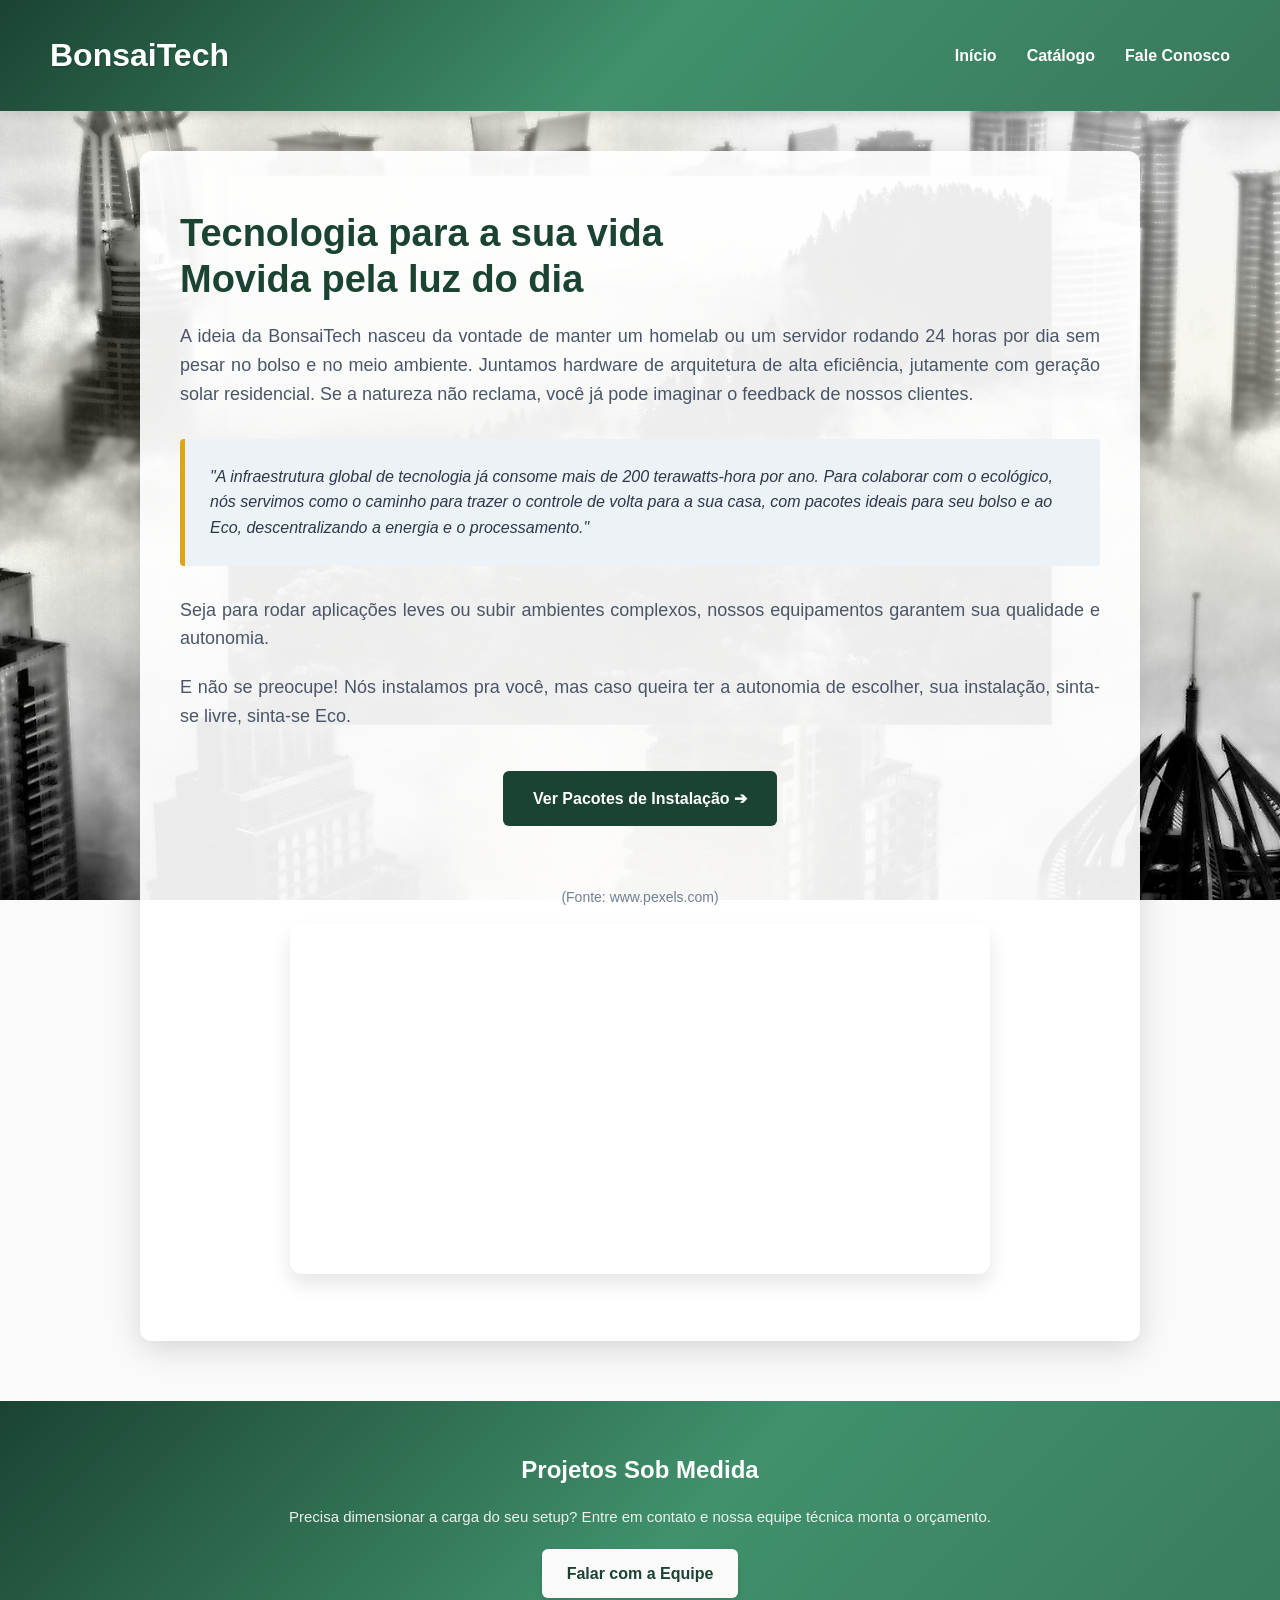
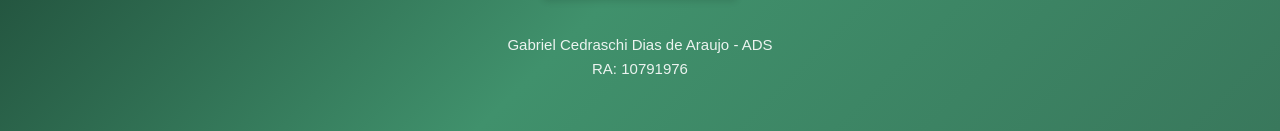
<file: index.html>
<!DOCTYPE html>
<html lang="pt-BR">
<head>
  <meta charset="UTF-8">
  <meta name="viewport" content="width=device-width, initial-scale=1.0">
  <title>BonsaiTech - Infraestrutura Sustentável</title>
  <link rel="stylesheet" href="style.css">
</head>
<body>

<header class="gradient-bg">
  <h1>BonsaiTech</h1>
  <nav>
    <ul>
      <li><a href="index.html">Início</a></li>
      <li><a href="produtos.html">Catálogo</a></li>
      <li><a href="contato.html">Fale Conosco</a></li>
    </ul>
  </nav>
</header>

<main>
  <section class="storyTelling">
    <h2>Tecnologia para a sua vida<br>Movida pela luz do dia</h2>

    <p>A ideia da BonsaiTech nasceu da vontade de manter um homelab ou um servidor rodando 24 horas por dia sem pesar no bolso e no meio ambiente. Juntamos hardware de arquitetura de alta eficiência, jutamente com geração solar residencial. Se a natureza não reclama, você já pode imaginar o feedback de nossos clientes.</p>

    <div class="dadoImpacto">
      "A infraestrutura global de tecnologia já consome mais de 200 terawatts-hora por ano. Para colaborar com o ecológico, nós servimos como o caminho para trazer o controle de volta para a sua casa, com pacotes ideais para seu bolso e ao Eco, descentralizando a energia e o processamento."
    </div>

    <p>Seja para rodar aplicações leves ou subir ambientes complexos, nossos equipamentos garantem sua qualidade e autonomia.</p>
    <p>E não se preocupe! Nós instalamos pra você, mas caso queira ter a autonomia de escolher, sua instalação, sinta-se livre, sinta-se Eco.</p>

    <a href="produtos.html" class="btn-catalogo">Ver Pacotes de Instalação ➔</a>
  </section>

  <section class="midiaDestaque">
    <p class="fonte-video">(Fonte: www.pexels.com)</p>
    <video autoplay loop muted playsinline>
      <source src="videozinho-natura.mp4" type="video/mp4">
    </video>
  </section>
</main>

<footer id="contato" class="gradient-bg">
  <h3>Projetos Sob Medida</h3>
  <p>Precisa dimensionar a carga do seu setup? Entre em contato e nossa equipe técnica monta o orçamento.</p>

  <a href="contato.html" class="btn-contato-footer">Falar com a Equipe</a>

  <p class="assinatura">Gabriel Cedraschi Dias de Araujo - ADS</p>
  <p> RA: 10791976</p>
</footer>

<!--Boa tarde, prof! As imagens que usei de referência são do site "pexels". Como é uma atividade no campo da educação, acredito que não haja problema, mas caso algum dia precise fazer deploy para concept e possa haver algum problema de autoriacom no projeto, posso remover sem problemas!-->
</body>
</html>
</file>
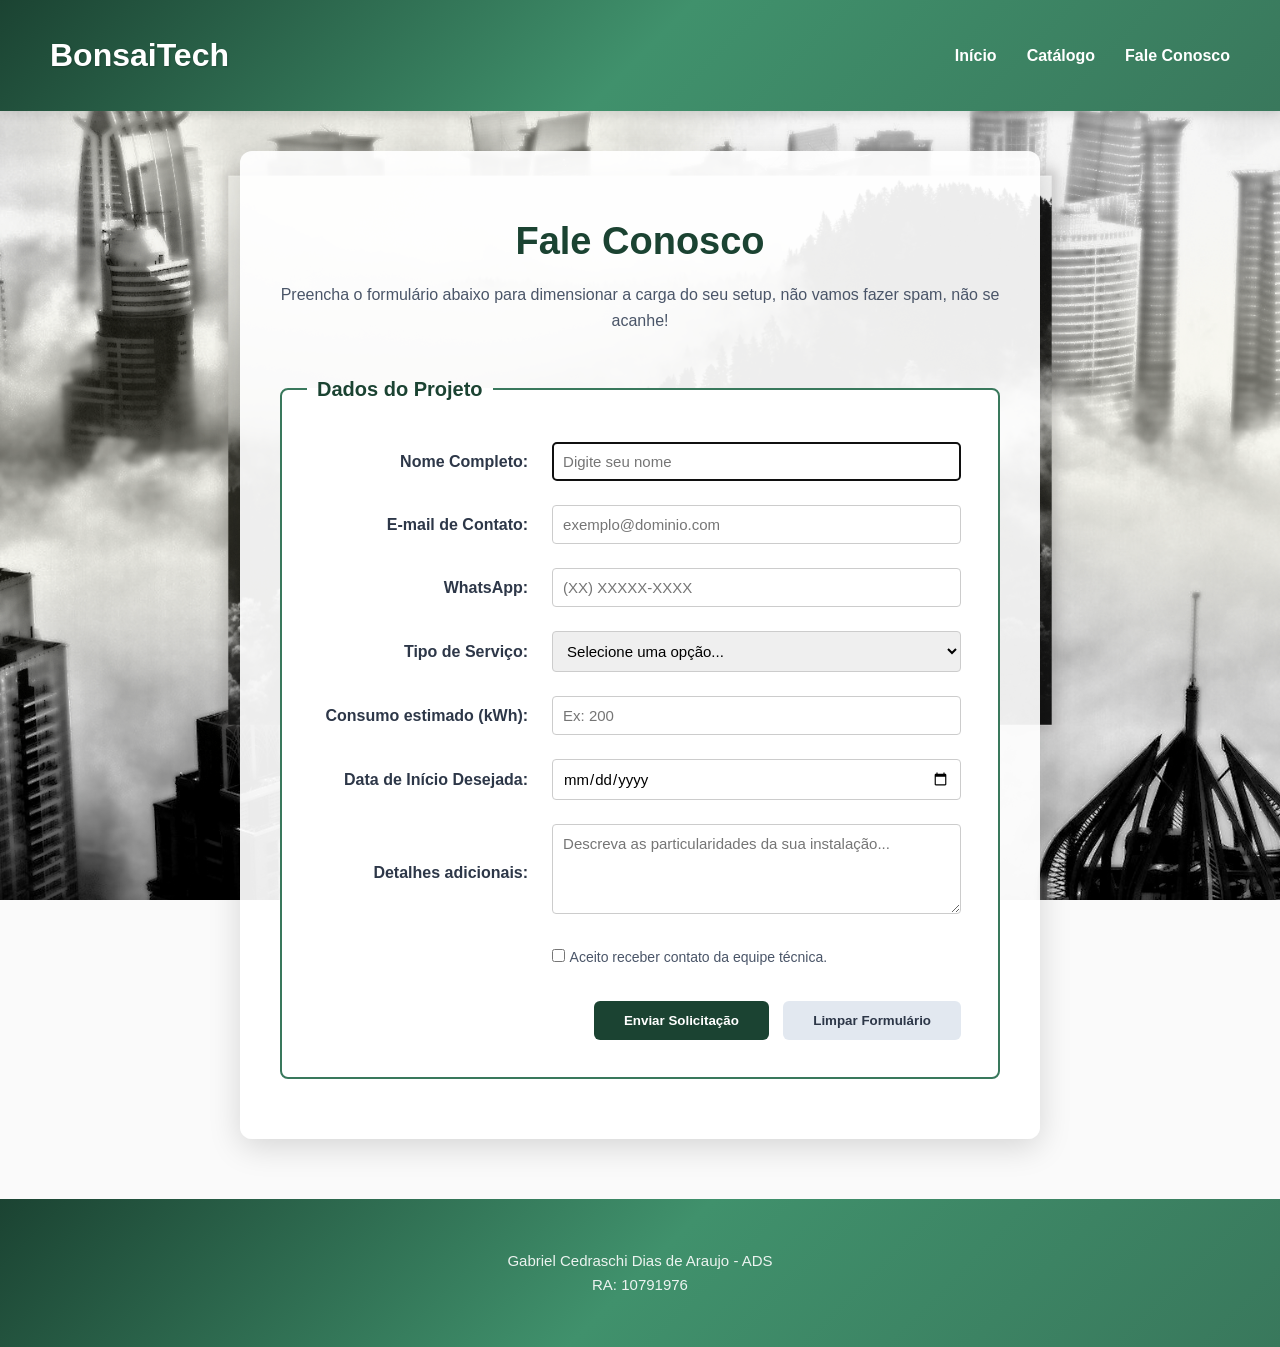
<file: contato.html>
<!DOCTYPE html>
<html lang="pt-BR">
<head>
  <meta charset="UTF-8">
  <meta name="viewport" content="width=device-width, initial-scale=1.0">
  <title>BonsaiTech - Fale Conosco</title>
  <link rel="stylesheet" href="style.css">
</head>
<body>

<header class="gradient-bg">
  <h1>BonsaiTech</h1>
  <nav>
    <ul>
      <li><a href="index.html">Início</a></li>
      <li><a href="produtos.html">Catálogo</a></li>
      <li><a href="contato.html">Fale Conosco</a></li>
    </ul>
  </nav>
</header>

<main class="main-contato">
  <h2 class="titulo-contato">Fale Conosco</h2>
  <p class="desc-contato">Preencha o formulário abaixo para dimensionar a carga do seu setup, não vamos fazer spam, não se acanhe!</p>

  <form action="" method="get">
    <fieldset>
      <legend>Dados do Projeto</legend>

      <table>
        <tr>
          <td><label for="nome">Nome Completo:</label></td>
          <td><input type="text" id="nome" name="nome" placeholder="Digite seu nome" required autofocus
                  oninvalid="this.setCustomValidity('Opa! Faltou um nome aqui, hein?')"
                  oninput="this.setCustomValidity('')">
          </td>
        </tr>

        <tr>
          <td><label for="email">E-mail de Contato:</label></td>
          <td><input type="email" id="email" name="email" placeholder="exemplo@dominio.com" required
                     oninvalid="this.setCustomValidity('Opa! Acho que o e-mail está inválido')"
                     oninput="this.setCustomValidity('')">
          </td>
        </tr>

        <tr>
          <td><label for="telefone">WhatsApp:</label></td>
          <td>
            <input type="tel" id="telefone" name="telefone" placeholder="(XX) XXXXX-XXXX" pattern="\([0-9]{2}\)\s[0-9]{5}-[0-9]{4}" title="Insira neste formato, não se esqueça do espaço!: (XX) XXXXX-XXXX" required
            oninvalid="this.setCustomValidity('Número inválido, poderia verificar?')"
            oninput="this.setCustomValidity('')">
          </td>
        </tr>

        <tr>
          <td><label for="servico">Tipo de Serviço:</label></td>
          <td>
            <select id="servico" name="servico" required>
              <option value="">Selecione uma opção...</option>
              <optgroup label="Infraestrutura">
                <option value="homelab">Homelab Sustentável</option>
                <option value="servidor">Servidor 24/7</option>
              </optgroup>
              <optgroup label="Energia">
                <option value="solar">Geração Solar</option>
              </optgroup>
            </select>
          </td>
        </tr>

        <tr>
          <td><label for="potencia">Consumo estimado (kWh):</label></td>
          <td>
            <input type="number" id="potencia" name="potencia" min="50" max="2000" placeholder="Ex: 200" required
                   oninvalid="this.setCustomValidity('Por favor, informe um valor válido entre 50 e 2000 kWh.')"
                   oninput="this.setCustomValidity('')">
          </td>
        </tr>

        <tr>
          <td><label for="data">Data de Início Desejada:</label></td>
          <td><input type="date" id="data" name="data" min="2026-09-01"
                     oninvalid="this.setCustomValidity('Não se esqueça de inserir uma data com antecedência, e também nenhuma que já passou!')"
                     oninput="this.setCustomValidity('')">
          </td>
        </tr>

        <tr>
          <td><label for="detalhes">Detalhes adicionais:</label></td>
          <td>
            <textarea id="detalhes" name="detalhes" rows="4" placeholder="Descreva as particularidades da sua instalação..." required
                      oninvalid="this.setCustomValidity('Não se esqueça de nos fornecer mais detalhes, será de grande ajuda!')"
                      oninput="this.setCustomValidity('')"></textarea>
          </td>
        </tr>

        <tr>
          <td></td>
          <td class="celula-checkbox">
            <input type="checkbox" id="termos" name="termos" value="aceito" required
                   oninvalid="this.setCustomValidity('Só falta assinalar, assim poderemos continuar com o contato :) ')"
                   oninput="this.setCustomValidity('')">
            <label for="termos" class="label-termos">Aceito receber contato da equipe técnica.</label>
          </td>
        </tr>

        <tr>
          <td colspan="2" class="botoesContainer">
            <input type="submit" value="Enviar Solicitação" class="btn-submit">
            <input type="reset" value="Limpar Formulário" class="btn-reset">
          </td>
        </tr>

      </table>
    </fieldset>
  </form>
</main>

<footer class="gradient-bg">
  <p>Gabriel Cedraschi Dias de Araujo - ADS</p>
  <p>RA: 10791976</p>
</footer>

</body>
</html>
</file>
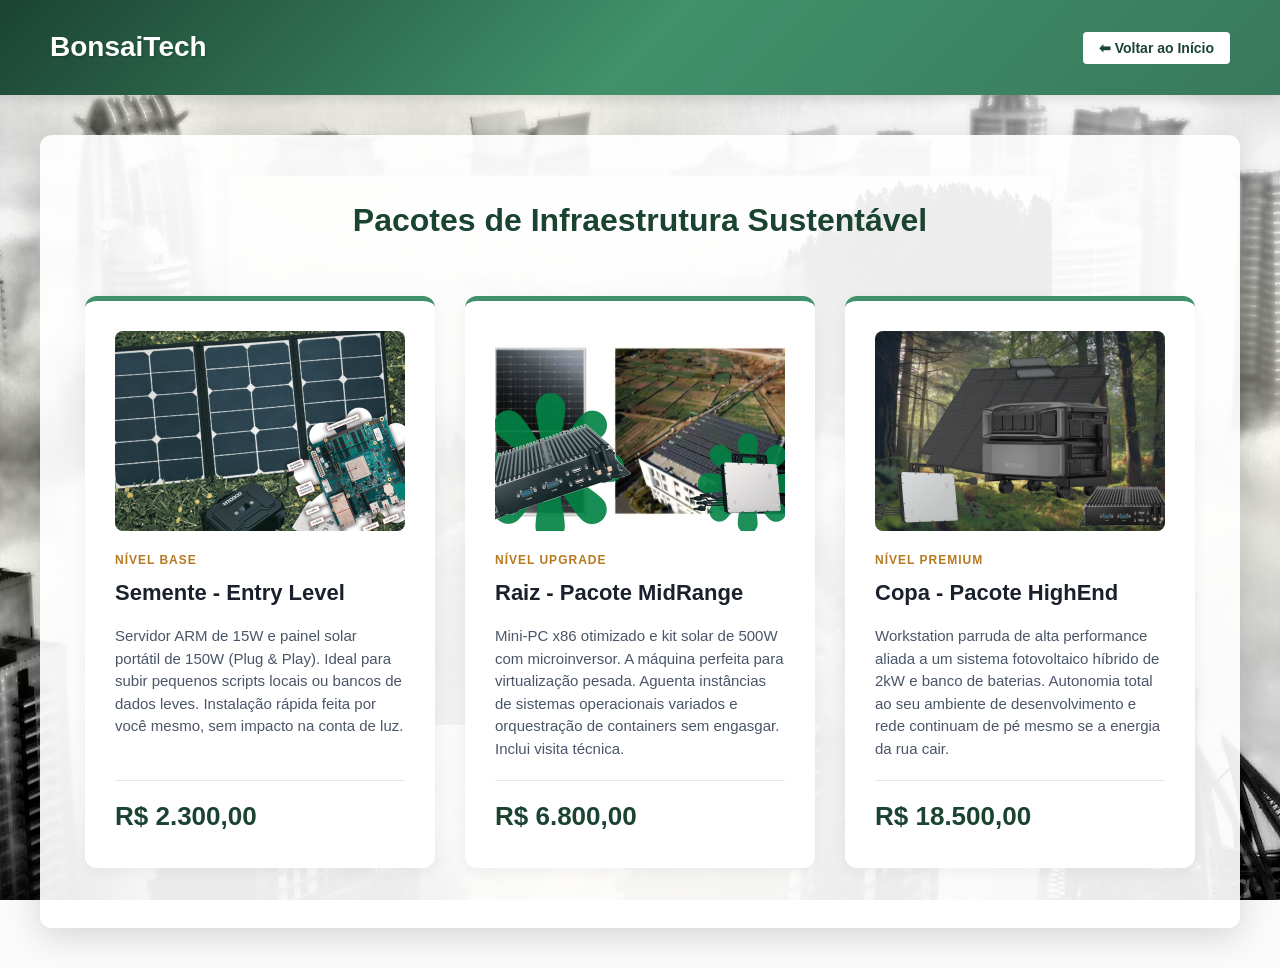
<file: produtos.html>
<!DOCTYPE html>
<html lang="pt-BR">
<head>
    <meta charset="UTF-8">
    <meta name="viewport" content="width=device-width, initial-scale=1.0">
    <title>Pacotes - BonsaiTech</title>
    <link rel="stylesheet" href="style.css">
</head>
<body>

<header class="gradient-bg header-produtos">
    <h1>BonsaiTech</h1>
    <nav>
        <a href="index.html" class="btn-voltar">⬅ Voltar ao Início</a>
    </nav>
</header>

<main class="main-produtos">
    <h2 class="titulo-pagina">Pacotes de Infraestrutura Sustentável</h2>

    <ul class="gradePacotes">
        <li class="pacote">
            <img src="pacote-semente.jpg" alt="Kit Painel Solar Portátil">
            <span class="nivel">Nível Base</span>
            <h3>Semente - Entry Level</h3>
            <p>Servidor ARM de 15W e painel solar portátil de 150W (Plug & Play). Ideal para subir pequenos scripts locais ou bancos de dados leves. Instalação rápida feita por você mesmo, sem impacto na conta de luz.</p>
            <div class="preco">R$ 2.300,00</div>
        </li>

        <li class="pacote">
            <img src="pacote-raiz.jpg" alt="Mini-PC e Microinversor Solar">
            <span class="nivel">Nível Upgrade</span>
            <h3>Raiz - Pacote MidRange</h3>
            <p>Mini-PC x86 otimizado e kit solar de 500W com microinversor. A máquina perfeita para virtualização pesada. Aguenta instâncias de sistemas operacionais variados e orquestração de containers sem engasgar. Inclui visita técnica.</p>
            <div class="preco">R$ 6.800,00</div>
        </li>

        <li class="pacote">
            <img src="pacote-copa.jpg" alt="Workstation e Baterias de Lítio">
            <span class="nivel">Nível Premium</span>
            <h3>Copa - Pacote HighEnd</h3>
            <p>Workstation parruda de alta performance aliada a um sistema fotovoltaico híbrido de 2kW e banco de baterias. Autonomia total ao seu ambiente de desenvolvimento e rede continuam de pé mesmo se a energia da rua cair.</p>
            <div class="preco">R$ 18.500,00</div>
        </li>
    </ul>
</main>

</body>
</html>
</file>
<file: style.css>
* {
  margin: 0;
  padding: 0;
  box-sizing: border-box;
  font-family: 'Segoe UI', Tahoma, Geneva, Verdana, sans-serif;
}

body {
  background-color: #fafafa;
  background-image: url('background.jpg');
  background-size: cover;
  background-position: center;
  background-attachment: fixed;
  color: #2d3748;
  line-height: 1.6;
}

.gradient-bg {
  background: linear-gradient(135deg, #1b4332 0%, #40916c 50%, #39785c 100%);
  color: white;
}

header {
  padding: 30px 50px;
  display: flex;
  justify-content: space-between;
  align-items: center;
  box-shadow: 0 4px 10px rgba(0,0,0,0.1);
  position: sticky;
  top: 0;
  z-index: 1000;
}

header h1 {
  font-size: 32px;
  font-weight: 700;
  text-shadow: 1px 1px 2px rgba(0,0,0,0.2);
}

.header-produtos { padding: 25px 50px; }
.header-produtos h1 { font-size: 28px; }

nav ul {
  list-style: none;
  display: flex;
  gap: 30px;
}

nav a {
  color: white;
  text-decoration: none;
  font-weight: 600;
  font-size: 16px;
  border-bottom: 2px solid transparent;
  transition: border 0.3s;
}

nav a:hover { border-bottom: 2px solid white; }

nav a.btn-voltar {
  color: #1b4332;
  background-color: white;
  padding: 8px 16px;
  font-weight: bold;
  border-radius: 4px;
  font-size: 14px;
  transition: transform 0.2s;
  border: none;
}
nav a.btn-voltar:hover { transform: scale(1.05); border: none; }

main {
  padding: 60px 40px;
  max-width: 1000px;
  margin: 40px auto;
  text-align: center;
  background-color: rgba(255, 255, 255, 0.92);
  border-radius: 12px;
  box-shadow: 0 8px 32px rgba(0,0,0,0.15);
}

.main-produtos { max-width: 1200px; text-align: left; }
.main-contato { max-width: 800px; text-align: left; }

.storyTelling { margin-bottom: 50px; }
.storyTelling h2 { font-size: 38px; color: #1b4332; margin-bottom: 20px; line-height: 1.2; text-align: left; }
.storyTelling p { font-size: 18px; color: #4a5568; margin-bottom: 20px; text-align: justify; }

.dadoImpacto { background-color: #edf2f7; padding: 25px; border-left: 5px solid #dba716; font-style: italic; color: #2d3748; margin: 30px 0; border-radius: 4px; text-align: left; }

.btn-catalogo { display: inline-block; background-color: #1b4332; color: white; padding: 15px 30px; text-decoration: none; border-radius: 6px; font-weight: bold; margin-top: 20px; transition: background 0.3s; }
.btn-catalogo:hover { background-color: #0f291e; }

.midiaDestaque { margin-top: 60px; text-align: center; }
.fonte-video { margin-bottom: 15px; color: #718096; font-size: 14px; }
video { width: 100%; max-width: 700px; border-radius: 12px; box-shadow: 0 10px 20px rgba(0,0,0,0.1); }

.titulo-pagina { text-align: center; margin-bottom: 50px; font-size: 32px; color: #1b4332; }
.gradePacotes { list-style: none; display: flex; gap: 30px; justify-content: center; flex-wrap: wrap; }
.pacote { background: white; padding: 30px; border-radius: 12px; width: 350px; box-shadow: 0 4px 15px rgba(0,0,0,0.05); border-top: 5px solid #40916c; display: flex; flex-direction: column; }
.pacote:hover { box-shadow: 0 10px 25px rgba(0,0,0,0.1); }
.pacote img { width: 100%; height: 200px; object-fit: cover; border-radius: 8px; margin-bottom: 20px; background-color: #edf2f7; }
.nivel { font-size: 12px; font-weight: bold; color: #b7791f; text-transform: uppercase; letter-spacing: 1px; margin-bottom: 5px; }
.pacote h3 { font-size: 22px; color: #1a202c; margin-bottom: 15px; }
.pacote p { font-size: 15px; color: #4a5568; margin-bottom: 20px; flex-grow: 1; line-height: 1.5; }
.preco { font-size: 26px; font-weight: 800; color: #1b4332; border-top: 1px solid #e2e8f0; padding-top: 15px; }

.titulo-contato { font-size: 38px; color: #1b4332; margin-bottom: 10px; text-align: center; }
.desc-contato { text-align: center; margin-bottom: 40px; color: #4a5568; }

fieldset { border: 2px solid #39785c; border-radius: 8px; padding: 25px; background-color: white; }
legend { font-weight: bold; color: #1b4332; padding: 0 10px; font-size: 20px; }

table { width: 100%; border-collapse: collapse; }
td { padding: 12px; vertical-align: middle; }
td:first-child { width: 35%; text-align: right; font-weight: 600; color: #2d3748; }

.celula-checkbox { padding-top: 10px; }
.label-termos { font-size: 14px; color: #4a5568; }

input[type="text"], input[type="email"], input[type="tel"], input[type="number"], input[type="date"], select, textarea {
  width: 100%; padding: 10px; border: 1px solid #ccc; border-radius: 4px; font-size: 15px;
}

.botoesContainer { text-align: center; padding-top: 20px; }
.btn-submit { background-color: #1b4332; color: white; padding: 12px 30px; border: none; border-radius: 6px; font-weight: bold; cursor: pointer; transition: background 0.3s; }
.btn-submit:hover { background-color: #0f291e; }
.btn-reset { background-color: #e2e8f0; color: #2d3748; padding: 12px 30px; border: none; border-radius: 6px; font-weight: bold; cursor: pointer; margin-left: 10px; transition: background 0.3s; }
.btn-reset:hover { background-color: #cbd5e0; }

footer { padding: 50px 20px; text-align: center; margin-top: 60px; }
footer h3 { margin-bottom: 15px; font-size: 24px; }
footer p { font-size: 15px; opacity: 0.9; }

.assinatura { margin-top: 15px; }

.btn-contato-footer {
  display: inline-block; background-color: #fafafa; color: #1b4332; padding: 12px 25px; text-decoration: none; border-radius: 6px; font-weight: bold; margin: 20px 0; transition: background 0.3s, transform 0.2s; box-shadow: 0 4px 6px rgba(0,0,0,0.1);
}
.btn-contato-footer:hover { background-color: #e2e8f0; transform: scale(1.03); }
</file>
